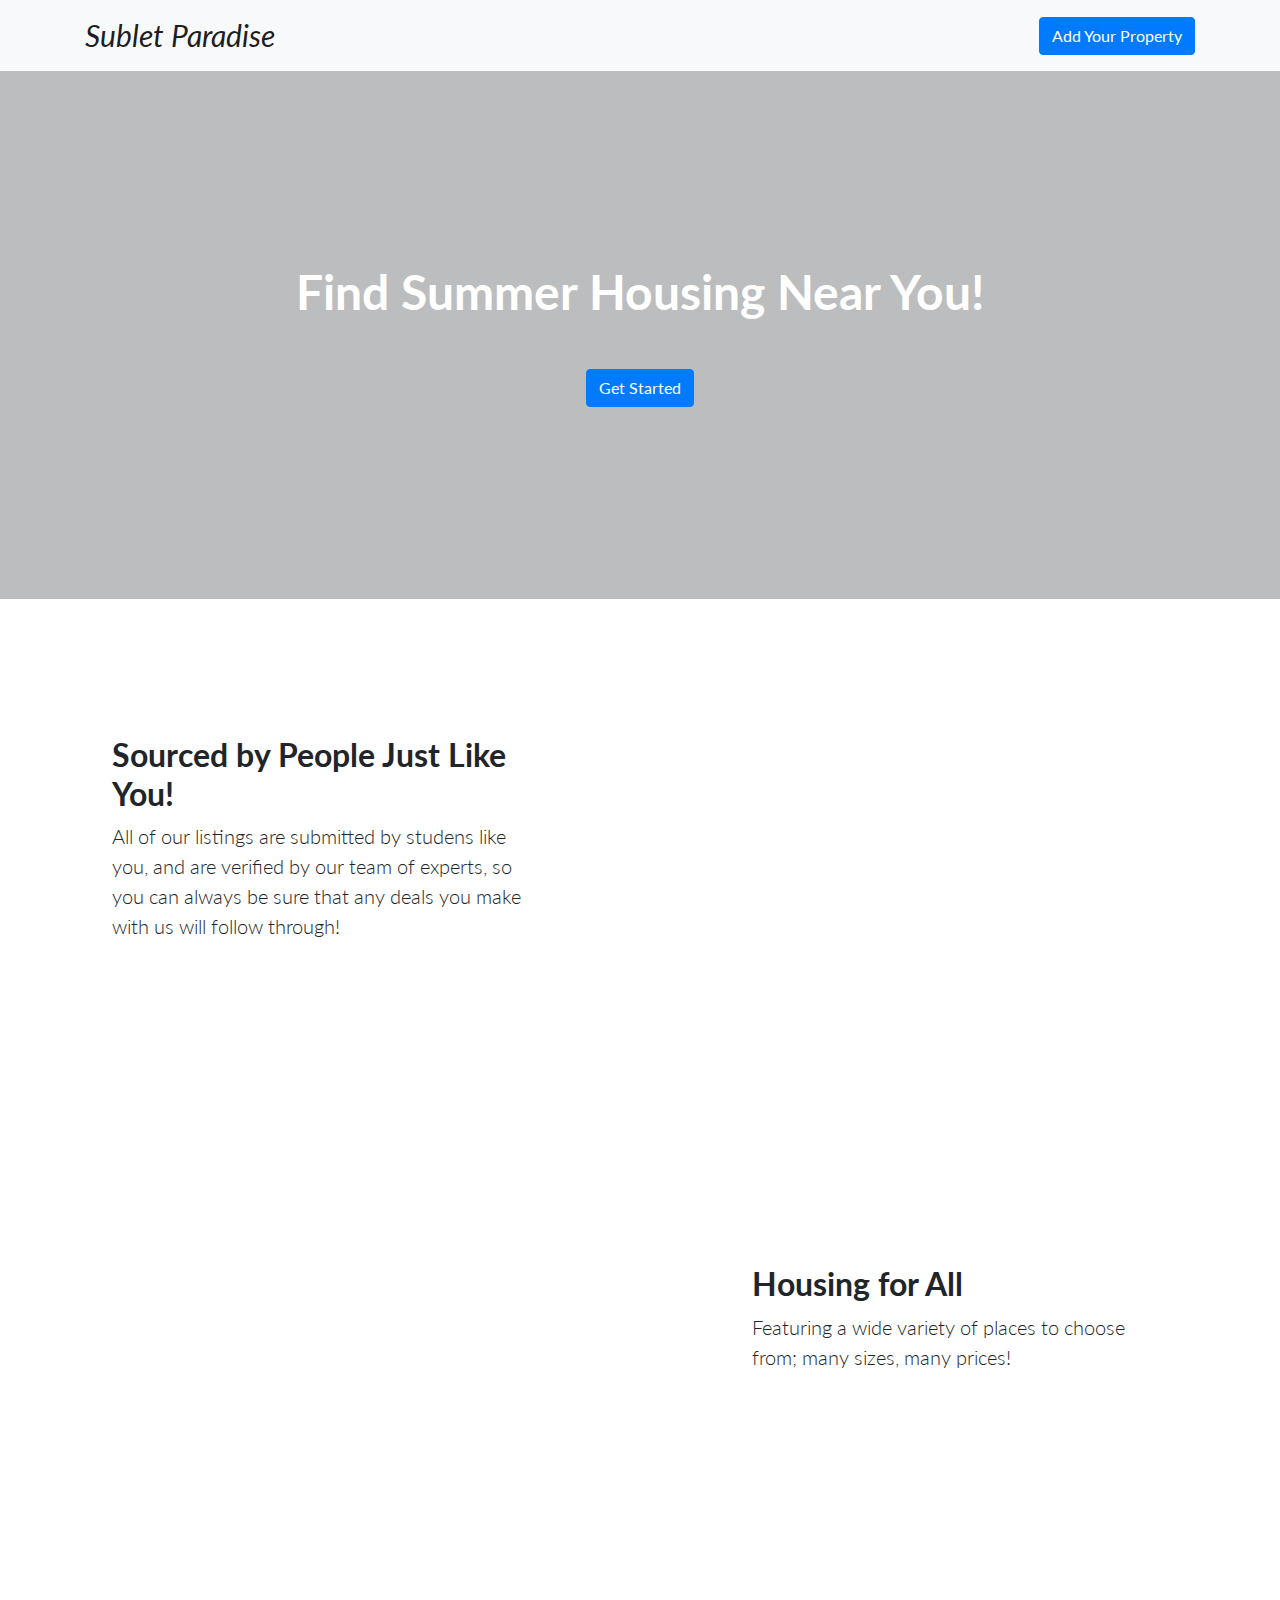
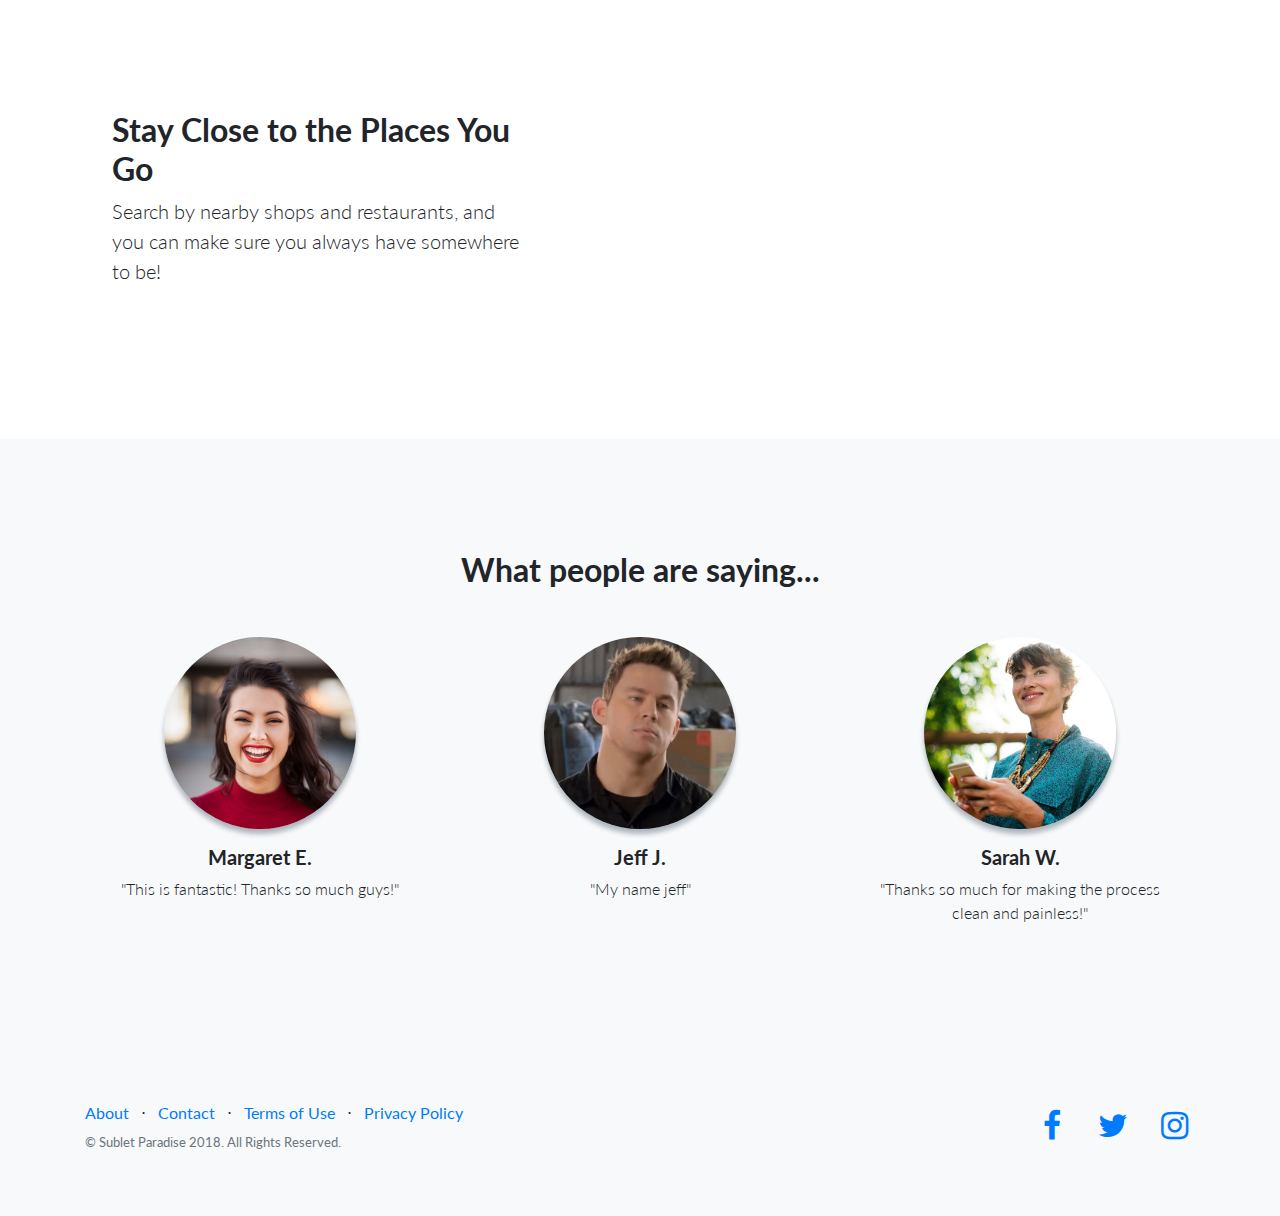
<file: startbootstrap-landing-page-gh-pages/index.html>
<!DOCTYPE html>
<html lang="en">

  <head>
    <title>Villanova Properties</title>
    <meta name="viewport" content="initial-scale=1.0, user-scalable=no">
    <meta charset="utf-8">
	<style>
      #map {
       height: 400px;
       width: 100%;
      }
      .controls {
      background-color: #fff;
      border-radius: 2px;
      border: 1px solid transparent;
      box-shadow: 0 2px 6px rgba(0, 0, 0, 0.3);
      box-sizing: border-box;
      font-family: Roboto;
      font-size: 15px;
      font-weight: 300;
      height: 29px;
      margin-left: 17px;
      margin-top: 10px;
      outline: none;
      padding: 0 11px 0 13px;
      text-overflow: ellipsis;
      width: 400px;
    }

    .controls:focus {
      border-color: #4d90fe;
    }
    .title {
      font-weight: bold;
    }
    #infowindow-content {
      display: none;
    }
    #map #infowindow-content {
      display: inline;
    }
    </style>
</head>
    <meta name="viewport" content="width=device-width, initial-scale=1, shrink-to-fit=no">
    <meta name="description" content="Villanova housing portal for off campus housing">
    <meta name="author" content="Nils Lofgren and Nick Savino">

    <!-- Bootstrap core CSS -->
    <link href="vendor/bootstrap/css/bootstrap.min.css" rel="stylesheet">

    <!-- Custom fonts for this template -->
    <link href="vendor/font-awesome/css/font-awesome.min.css" rel="stylesheet" type="text/css">
    <link href="vendor/simple-line-icons/css/simple-line-icons.css" rel="stylesheet" type="text/css">
    <link href="https://fonts.googleapis.com/css?family=Lato:300,400,700,300italic,400italic,700italic" rel="stylesheet" type="text/css">

    <!-- Custom styles for this template -->
    <link href="css/landing-page.min.css" rel="stylesheet">

  </head>
  <meta name="viewport" content="width=device-width, initial-scale=1, shrink-to-fit=no">
  <meta name="description" content="Villanova housing portal for off campus housing">
  <meta name="author" content="Nils Lofgren and Nick Savino">

  <!-- Bootstrap core CSS -->
  <link href="vendor/bootstrap/css/bootstrap.min.css" rel="stylesheet">

  <!-- Custom fonts for this template -->
  <link href="vendor/font-awesome/css/font-awesome.min.css" rel="stylesheet" type="text/css">
  <link href="vendor/simple-line-icons/css/simple-line-icons.css" rel="stylesheet" type="text/css">
  <link href="https://fonts.googleapis.com/css?family=Lato:300,400,700,300italic,400italic,700italic" rel="stylesheet" type="text/css">

  <!-- Custom styles for this template -->
  <link href="css/landing-page.min.css" rel="stylesheet">
  <link href="css/form-style.css" rel="stylesheet">
</head>

  <body>

	    <!-- Navigation -->
    <nav class="navbar navbar-light bg-light static-top">
      <div class="container">
        <a class="navbar-brand" href="#">Sublet Paradise</a>
        <a class="btn btn-primary" href="form.html">Add Your Property</a>
      </div>
    </nav>

    <!-- Masthead -->
    <header class="masthead text-white text-center">
      <div class="overlay"></div>
      <div class="container">
        <div class="row">
          <div class="col-xl-9 mx-auto">
            <h1 class="mb-5">Find Summer Housing Near You!</h1>
          </div>
          <div class="col-md-10 col-lg-8 col-xl-7 mx-auto">
                <div class="col-12 col-md-15">
				  <a href="search.html" class="btn btn-primary">Get Started</a>
				</div>
              </div>
            
          </div>
        </div>
      </div>
    </header>


    <!-- Image Showcases -->
    <section class="showcase">
      <div class="container-fluid p-0">

        <div class="row no-gutters">

          <div class="col-lg-6 order-lg-2 text-white showcase-img" style="background-image: url(https://static1.squarespace.com/static/52b92454e4b069f3ae44dfc5/t/530fab3ce4b0c3335b97224e/1393535807988/iStock_000017020986Medium.jpg?format=500w);"></div>
          <div class="col-lg-6 order-lg-1 my-auto showcase-text">
            <h2>Sourced by People Just Like You!</h2>
            <p class="lead mb-0">All of our listings are submitted by studens like you, and are verified by our team of experts, so you can always be sure that any deals you make with us will follow through!</p>
          </div>
        </div>
        <div class="row no-gutters">
          <div class="col-lg-6 text-white showcase-img" style="background-image: url(https://www.homeproperties.com/getmedia/eb10c8e8-6879-46a2-99ca-61c2d5aee00c/606_HPofBrynMawr/Community/1-606-EXT-016hr-edit.jpg.aspx);"></div>
          <div class="col-lg-6 my-auto showcase-text">
            <h2>Housing for All</h2>
            <p class="lead mb-0">Featuring a wide variety of places to choose from; many sizes, many prices!</p>
          </div>
        </div>
        <div class="row no-gutters">
          <div class="col-lg-6 order-lg-2 text-white showcase-img" style="background-image: url('http://www.provcogroup.com/wp-content/uploads/2014/12/Building-pictures-008.jpg');"></div>
          <div class="col-lg-6 order-lg-1 my-auto showcase-text">
            <h2>Stay Close to the Places You Go</h2>
            <p class="lead mb-0">Search by nearby shops and restaurants, and you can make sure you always have somewhere to be!</p>
          </div>
        </div>
      </div>
    </section>

    <!-- Testimonials -->
    <section class="testimonials text-center bg-light">
      <div class="container">
        <h2 class="mb-5">What people are saying...</h2>
        <div class="row">
          <div class="col-lg-4">
            <div class="testimonial-item mx-auto mb-5 mb-lg-0">
              <img class="img-fluid rounded-circle mb-3" src="img/testimonials-1.jpg" alt="">
              <h5>Margaret E.</h5>
              <p class="font-weight-light mb-0">"This is fantastic! Thanks so much guys!"</p>
            </div>
          </div>
          <div class="col-lg-4">
            <div class="testimonial-item mx-auto mb-5 mb-lg-0">
              <img class="img-fluid rounded-circle mb-3" src="img/testimonials-J.jpg" alt="">
              <h5>Jeff J.</h5>
              <p class="font-weight-light mb-0">"My name jeff"</p>
            </div>
          </div>
          <div class="col-lg-4">
            <div class="testimonial-item mx-auto mb-5 mb-lg-0">
              <img class="img-fluid rounded-circle mb-3" src="img/testimonials-3.jpg" alt="">
              <h5>Sarah	W.</h5>
              <p class="font-weight-light mb-0">"Thanks so much for making the process clean and painless!"</p>
            </div>
          </div>
        </div>
      </div>
    </section>

    <!-- Footer -->
    <footer class="footer bg-light">
      <div class="container">
        <div class="row">
          <div class="col-lg-6 h-100 text-center text-lg-left my-auto">
            <ul class="list-inline mb-2">
              <li class="list-inline-item">
                <a href="#">About</a>
              </li>
              <li class="list-inline-item">&sdot;</li>
              <li class="list-inline-item">
                <a href="#">Contact</a>
              </li>
              <li class="list-inline-item">&sdot;</li>
              <li class="list-inline-item">
                <a href="#">Terms of Use</a>
              </li>
              <li class="list-inline-item">&sdot;</li>
              <li class="list-inline-item">
                <a href="#">Privacy Policy</a>
              </li>
            </ul>
            <p class="text-muted small mb-4 mb-lg-0">&copy; Sublet Paradise 2018. All Rights Reserved.</p>
          </div>
          <div class="col-lg-6 h-100 text-center text-lg-right my-auto">
            <ul class="list-inline mb-0">
              <li class="list-inline-item mr-3">
                <a href="#">
                  <i class="fa fa-facebook fa-2x fa-fw"></i>
                </a>
              </li>
              <li class="list-inline-item mr-3">
                <a href="#">
                  <i class="fa fa-twitter fa-2x fa-fw"></i>
                </a>
              </li>
              <li class="list-inline-item">
                <a href="#">
                  <i class="fa fa-instagram fa-2x fa-fw"></i>
                </a>
              </li>
            </ul>
          </div>
        </div>
      </div>
    </footer>

    <!-- Bootstrap core JavaScript -->
    <script src="vendor/jquery/jquery.min.js"></script>
    <script src="vendor/bootstrap/js/bootstrap.bundle.min.js"></script>

  </body>

</html>
</file>
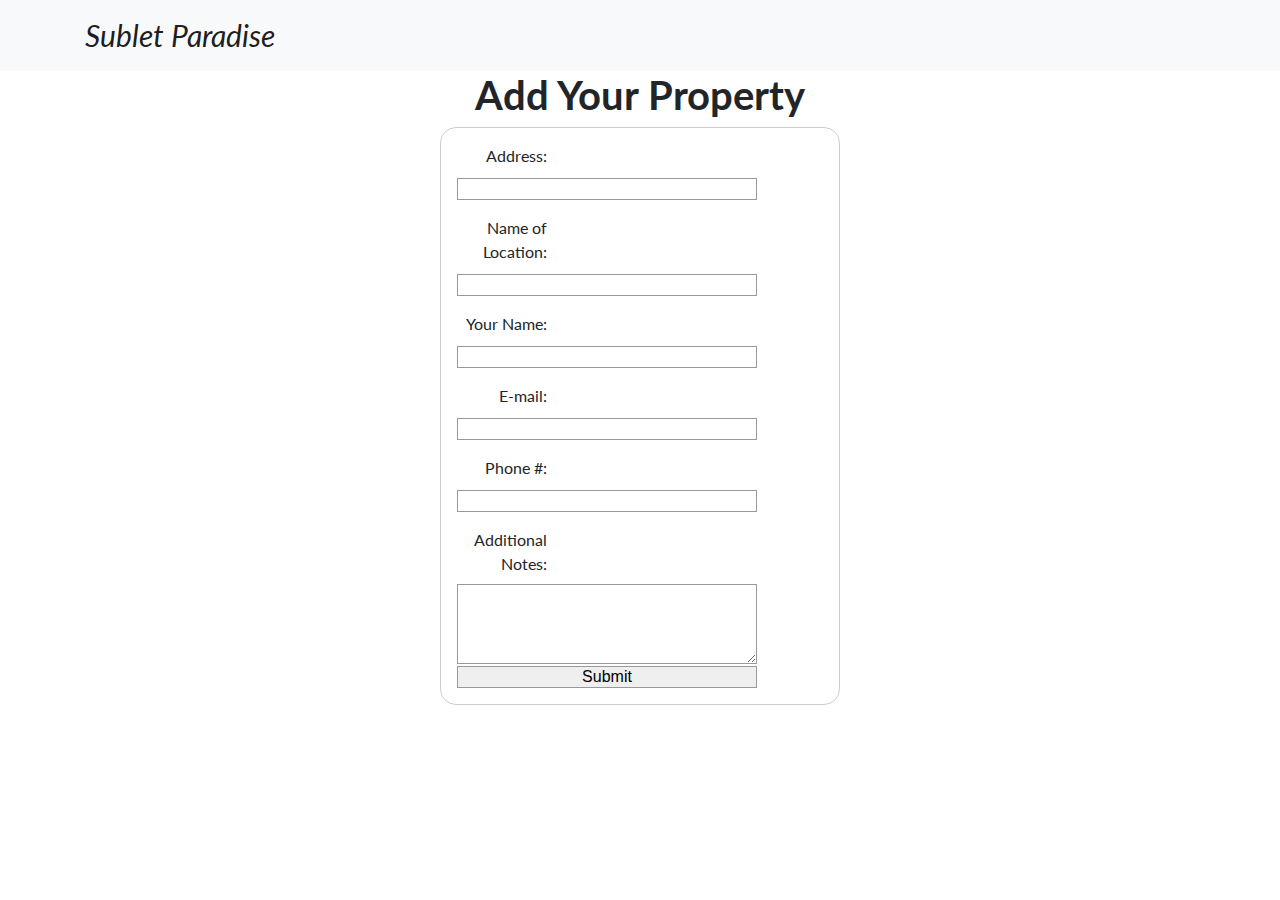
<file: startbootstrap-landing-page-gh-pages/form.html>
<!DOCTYPE html>
<html lang="en">
<head>
  <title>Villanova Properties</title>
  <meta name="viewport" content="initial-scale=1.0, user-scalable=no">
  <meta charset="utf-8">
<style>
    .controls {
    background-color: #fff;
    border-radius: 2px;
    border: 1px solid transparent;
    box-shadow: 0 2px 6px rgba(0, 0, 0, 0.3);
    box-sizing: border-box;
    font-family: Roboto;
    font-size: 15px;
    font-weight: 300;
    height: 29px;
    margin-left: 17px;
    margin-top: 10px;
    outline: none;
    padding: 0 11px 0 13px;
    text-overflow: ellipsis;
    width: 400px;
  }

  .controls:focus {
    border-color: #4d90fe;
  }
  .title {
    font-weight: bold;
  }
  </style>
    <meta name="viewport" content="width=device-width, initial-scale=1, shrink-to-fit=no">
    <meta name="description" content="Villanova housing portal for off campus housing">
    <meta name="author" content="Nils Lofgren and Nick Savino">

    <!-- Bootstrap core CSS -->
    <link href="vendor/bootstrap/css/bootstrap.min.css" rel="stylesheet">

    <!-- Custom fonts for this template -->
    <link href="vendor/font-awesome/css/font-awesome.min.css" rel="stylesheet" type="text/css">
    <link href="vendor/simple-line-icons/css/simple-line-icons.css" rel="stylesheet" type="text/css">
    <link href="https://fonts.googleapis.com/css?family=Lato:300,400,700,300italic,400italic,700italic" rel="stylesheet" type="text/css">

    <!-- Custom styles for this template -->
    <link href="css/landing-page.min.css" rel="stylesheet">
    <link href="css/form-style.css" rel="stylesheet">

</head>


<body>

  <!---Navigation-->
    <nav class="navbar navbar-light bg-light static-top">
      <div class="container">
        <a class="navbar-brand" href="index.html">Sublet Paradise</a>
      </div>

    </nav>

                <h1> Add Your Property </h1>

				
   
   <form action="php/form-controller.php" method="post">
        <div class="form-field">
            <label for="name">Address:</label>
            <input type="text" id="address" name="user_address" required>
        </div>
		<div class="form-field">
            <label for="name">Name of Location:</label>
            <input type="text" id="name" name="user_name" required>
        </div>
		<div class="form-field">
            <label for="name">Your Name:</label>
            <input type="text" id="name" name="owner_name" required>
        </div>
        <div>
            <label for="mail">E-mail:</label>
            <input type="email" id="mail" name="user_mail" required>
        </div>
		<div>
            <label for="phone">Phone #:</label>
            <input type="tel" id="tel" name="user_tel" required>
        </div>
        <div>
            <label for="msg">Additional Notes:</label>
            <textarea id="msg" name="user_message"></textarea>
        </div>
        <input type="submit">
    </form>



    <!-- Bootstrap core JavaScript -->
    <script src="vendor/jquery/jquery.min.js"></script>
    <script src="vendor/bootstrap/js/bootstrap.bundle.min.js"></script>
</file>
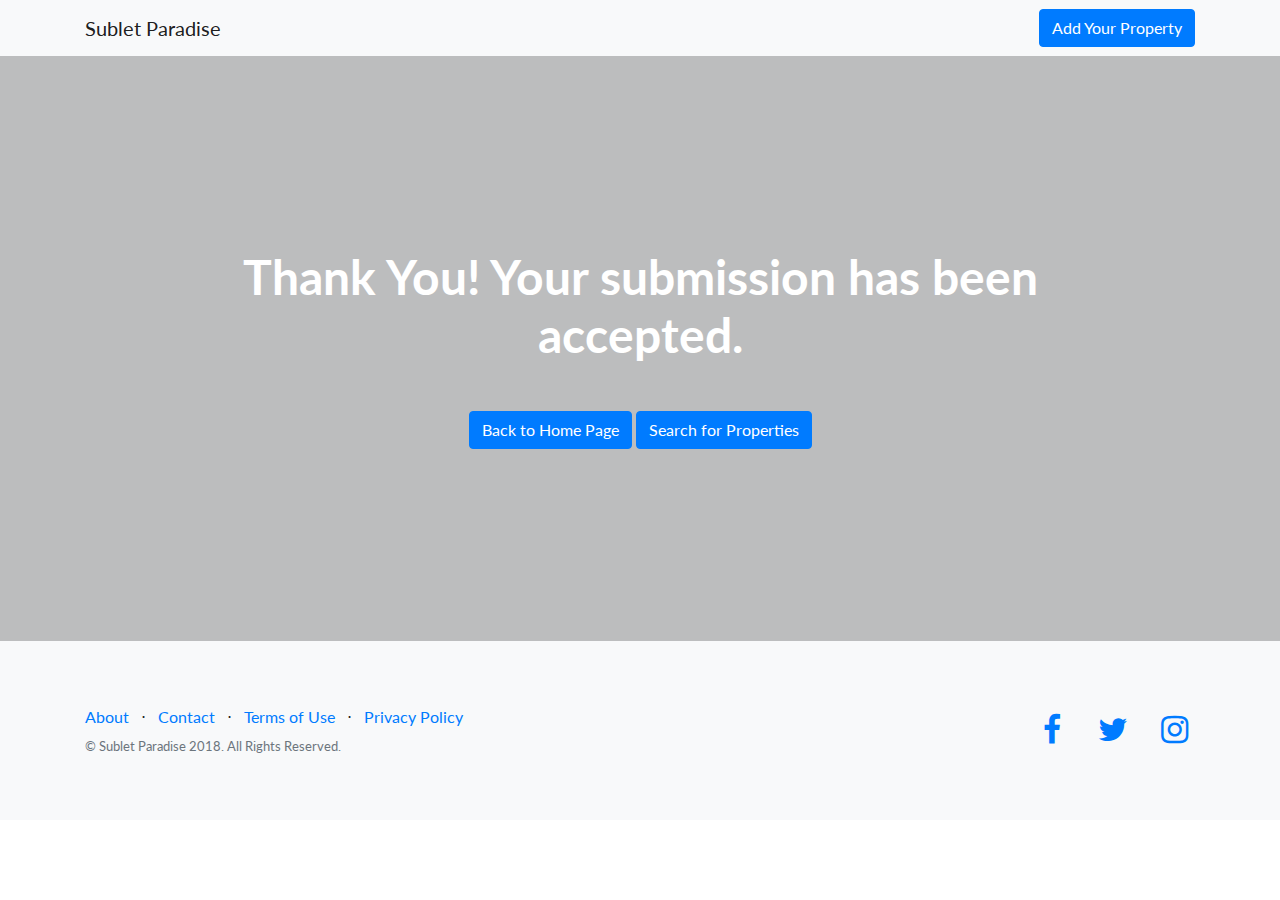
<file: startbootstrap-landing-page-gh-pages/thanks.html>
<!DOCTYPE html>
<html lang="en">

  <head>
    <title>Villanova Properties</title>
    <meta name="viewport" content="initial-scale=1.0, user-scalable=no">
    <meta charset="utf-8">
	<style>
      #map {
       height: 400px;
       width: 100%;
      }
      .controls {
      background-color: #fff;
      border-radius: 2px;
      border: 1px solid transparent;
      box-shadow: 0 2px 6px rgba(0, 0, 0, 0.3);
      box-sizing: border-box;
      font-family: Roboto;
      font-size: 15px;
      font-weight: 300;
      height: 29px;
      margin-left: 17px;
      margin-top: 10px;
      outline: none;
      padding: 0 11px 0 13px;
      text-overflow: ellipsis;
      width: 400px;
    }

    .controls:focus {
      border-color: #4d90fe;
    }
    .title {
      font-weight: bold;
    }
    #infowindow-content {
      display: none;
    }
    #map #infowindow-content {
      display: inline;
    }
    </style>
</head>
    <meta name="viewport" content="width=device-width, initial-scale=1, shrink-to-fit=no">
    <meta name="description" content="Villanova housing portal for off campus housing">
    <meta name="author" content="Nils Lofgren and Nick Savino">

    <!-- Bootstrap core CSS -->
    <link href="vendor/bootstrap/css/bootstrap.min.css" rel="stylesheet">

    <!-- Custom fonts for this template -->
    <link href="vendor/font-awesome/css/font-awesome.min.css" rel="stylesheet" type="text/css">
    <link href="vendor/simple-line-icons/css/simple-line-icons.css" rel="stylesheet" type="text/css">
    <link href="https://fonts.googleapis.com/css?family=Lato:300,400,700,300italic,400italic,700italic" rel="stylesheet" type="text/css">

    <!-- Custom styles for this template -->
    <link href="css/landing-page.min.css" rel="stylesheet">

  </head>
  <meta name="viewport" content="width=device-width, initial-scale=1, shrink-to-fit=no">
  <meta name="description" content="Villanova housing portal for off campus housing">
  <meta name="author" content="Nils Lofgren and Nick Savino">

  <!-- Bootstrap core CSS -->
  <link href="vendor/bootstrap/css/bootstrap.min.css" rel="stylesheet">

  <!-- Custom fonts for this template -->
  <link href="vendor/font-awesome/css/font-awesome.min.css" rel="stylesheet" type="text/css">
  <link href="vendor/simple-line-icons/css/simple-line-icons.css" rel="stylesheet" type="text/css">
  <link href="https://fonts.googleapis.com/css?family=Lato:300,400,700,300italic,400italic,700italic" rel="stylesheet" type="text/css">

  <!-- Custom styles for this template -->
  <link href="css/landing-page.min.css" rel="stylesheet">
</head>

  <body>

	    <!-- Navigation -->
    <nav class="navbar navbar-light bg-light static-top">
      <div class="container">
        <a class="navbar-brand" href="index.html">Sublet Paradise</a>
        <a class="btn btn-primary" href="form.html">Add Your Property</a>
      </div>
    </nav>

    <!-- Masthead -->
    <header class="masthead text-white text-center">
      <div class="overlay"></div>
      <div class="container">
        <div class="row">
          <div class="col-xl-9 mx-auto">
            <h1 class="mb-5">Thank You! Your submission has been accepted.</h1>
          </div>
          <div class="col-md-10 col-lg-8 col-xl-7 mx-auto">
            <form>
              <div class="form-row">
                
                <div class="col-12 col-md-15">
				  <a href="index.html" class="btn btn-primary">Back to Home Page</a>
				  <a href="search.html" class="btn btn-primary">Search for Properties</a>
				</div>
			  </div>
            </form>
          </div>
        </div>
      </div>
    </header>


    <!-- Footer -->
    <footer class="footer bg-light">
      <div class="container">
        <div class="row">
          <div class="col-lg-6 h-100 text-center text-lg-left my-auto">
            <ul class="list-inline mb-2">
              <li class="list-inline-item">
                <a href="#">About</a>
              </li>
              <li class="list-inline-item">&sdot;</li>
              <li class="list-inline-item">
                <a href="#">Contact</a>
              </li>
              <li class="list-inline-item">&sdot;</li>
              <li class="list-inline-item">
                <a href="#">Terms of Use</a>
              </li>
              <li class="list-inline-item">&sdot;</li>
              <li class="list-inline-item">
                <a href="#">Privacy Policy</a>
              </li>
            </ul>
            <p class="text-muted small mb-4 mb-lg-0">&copy; Sublet Paradise 2018. All Rights Reserved.</p>
          </div>
          <div class="col-lg-6 h-100 text-center text-lg-right my-auto">
            <ul class="list-inline mb-0">
              <li class="list-inline-item mr-3">
                <a href="#">
                  <i class="fa fa-facebook fa-2x fa-fw"></i>
                </a>
              </li>
              <li class="list-inline-item mr-3">
                <a href="#">
                  <i class="fa fa-twitter fa-2x fa-fw"></i>
                </a>
              </li>
              <li class="list-inline-item">
                <a href="#">
                  <i class="fa fa-instagram fa-2x fa-fw"></i>
                </a>
              </li>
            </ul>
          </div>
        </div>
      </div>
    </footer>

    <!-- Bootstrap core JavaScript -->
    <script src="vendor/jquery/jquery.min.js"></script>
    <script src="vendor/bootstrap/js/bootstrap.bundle.min.js"></script>

  </body>

</html>
</file>
<file: startbootstrap-landing-page-gh-pages/vendor/simple-line-icons/css/simple-line-icons.css>
@font-face {
  font-family: 'simple-line-icons';
  src: url('../fonts/Simple-Line-Icons.eot?v=2.4.0');
  src: url('../fonts/Simple-Line-Icons.eot?v=2.4.0#iefix') format('embedded-opentype'), url('../fonts/Simple-Line-Icons.woff2?v=2.4.0') format('woff2'), url('../fonts/Simple-Line-Icons.ttf?v=2.4.0') format('truetype'), url('../fonts/Simple-Line-Icons.woff?v=2.4.0') format('woff'), url('../fonts/Simple-Line-Icons.svg?v=2.4.0#simple-line-icons') format('svg');
  font-weight: normal;
  font-style: normal;
}
/*
 Use the following CSS code if you want to have a class per icon.
 Instead of a list of all class selectors, you can use the generic [class*="icon-"] selector, but it's slower:
*/
.icon-user,
.icon-people,
.icon-user-female,
.icon-user-follow,
.icon-user-following,
.icon-user-unfollow,
.icon-login,
.icon-logout,
.icon-emotsmile,
.icon-phone,
.icon-call-end,
.icon-call-in,
.icon-call-out,
.icon-map,
.icon-location-pin,
.icon-direction,
.icon-directions,
.icon-compass,
.icon-layers,
.icon-menu,
.icon-list,
.icon-options-vertical,
.icon-options,
.icon-arrow-down,
.icon-arrow-left,
.icon-arrow-right,
.icon-arrow-up,
.icon-arrow-up-circle,
.icon-arrow-left-circle,
.icon-arrow-right-circle,
.icon-arrow-down-circle,
.icon-check,
.icon-clock,
.icon-plus,
.icon-minus,
.icon-close,
.icon-event,
.icon-exclamation,
.icon-organization,
.icon-trophy,
.icon-screen-smartphone,
.icon-screen-desktop,
.icon-plane,
.icon-notebook,
.icon-mustache,
.icon-mouse,
.icon-magnet,
.icon-energy,
.icon-disc,
.icon-cursor,
.icon-cursor-move,
.icon-crop,
.icon-chemistry,
.icon-speedometer,
.icon-shield,
.icon-screen-tablet,
.icon-magic-wand,
.icon-hourglass,
.icon-graduation,
.icon-ghost,
.icon-game-controller,
.icon-fire,
.icon-eyeglass,
.icon-envelope-open,
.icon-envelope-letter,
.icon-bell,
.icon-badge,
.icon-anchor,
.icon-wallet,
.icon-vector,
.icon-speech,
.icon-puzzle,
.icon-printer,
.icon-present,
.icon-playlist,
.icon-pin,
.icon-picture,
.icon-handbag,
.icon-globe-alt,
.icon-globe,
.icon-folder-alt,
.icon-folder,
.icon-film,
.icon-feed,
.icon-drop,
.icon-drawer,
.icon-docs,
.icon-doc,
.icon-diamond,
.icon-cup,
.icon-calculator,
.icon-bubbles,
.icon-briefcase,
.icon-book-open,
.icon-basket-loaded,
.icon-basket,
.icon-bag,
.icon-action-undo,
.icon-action-redo,
.icon-wrench,
.icon-umbrella,
.icon-trash,
.icon-tag,
.icon-support,
.icon-frame,
.icon-size-fullscreen,
.icon-size-actual,
.icon-shuffle,
.icon-share-alt,
.icon-share,
.icon-rocket,
.icon-question,
.icon-pie-chart,
.icon-pencil,
.icon-note,
.icon-loop,
.icon-home,
.icon-grid,
.icon-graph,
.icon-microphone,
.icon-music-tone-alt,
.icon-music-tone,
.icon-earphones-alt,
.icon-earphones,
.icon-equalizer,
.icon-like,
.icon-dislike,
.icon-control-start,
.icon-control-rewind,
.icon-control-play,
.icon-control-pause,
.icon-control-forward,
.icon-control-end,
.icon-volume-1,
.icon-volume-2,
.icon-volume-off,
.icon-calendar,
.icon-bulb,
.icon-chart,
.icon-ban,
.icon-bubble,
.icon-camrecorder,
.icon-camera,
.icon-cloud-download,
.icon-cloud-upload,
.icon-envelope,
.icon-eye,
.icon-flag,
.icon-heart,
.icon-info,
.icon-key,
.icon-link,
.icon-lock,
.icon-lock-open,
.icon-magnifier,
.icon-magnifier-add,
.icon-magnifier-remove,
.icon-paper-clip,
.icon-paper-plane,
.icon-power,
.icon-refresh,
.icon-reload,
.icon-settings,
.icon-star,
.icon-symbol-female,
.icon-symbol-male,
.icon-target,
.icon-credit-card,
.icon-paypal,
.icon-social-tumblr,
.icon-social-twitter,
.icon-social-facebook,
.icon-social-instagram,
.icon-social-linkedin,
.icon-social-pinterest,
.icon-social-github,
.icon-social-google,
.icon-social-reddit,
.icon-social-skype,
.icon-social-dribbble,
.icon-social-behance,
.icon-social-foursqare,
.icon-social-soundcloud,
.icon-social-spotify,
.icon-social-stumbleupon,
.icon-social-youtube,
.icon-social-dropbox,
.icon-social-vkontakte,
.icon-social-steam {
  font-family: 'simple-line-icons';
  speak: none;
  font-style: normal;
  font-weight: normal;
  font-variant: normal;
  text-transform: none;
  line-height: 1;
  /* Better Font Rendering =========== */
  -webkit-font-smoothing: antialiased;
  -moz-osx-font-smoothing: grayscale;
}
.icon-user:before {
  content: "\e005";
}
.icon-people:before {
  content: "\e001";
}
.icon-user-female:before {
  content: "\e000";
}
.icon-user-follow:before {
  content: "\e002";
}
.icon-user-following:before {
  content: "\e003";
}
.icon-user-unfollow:before {
  content: "\e004";
}
.icon-login:before {
  content: "\e066";
}
.icon-logout:before {
  content: "\e065";
}
.icon-emotsmile:before {
  content: "\e021";
}
.icon-phone:before {
  content: "\e600";
}
.icon-call-end:before {
  content: "\e048";
}
.icon-call-in:before {
  content: "\e047";
}
.icon-call-out:before {
  content: "\e046";
}
.icon-map:before {
  content: "\e033";
}
.icon-location-pin:before {
  content: "\e096";
}
.icon-direction:before {
  content: "\e042";
}
.icon-directions:before {
  content: "\e041";
}
.icon-compass:before {
  content: "\e045";
}
.icon-layers:before {
  content: "\e034";
}
.icon-menu:before {
  content: "\e601";
}
.icon-list:before {
  content: "\e067";
}
.icon-options-vertical:before {
  content: "\e602";
}
.icon-options:before {
  content: "\e603";
}
.icon-arrow-down:before {
  content: "\e604";
}
.icon-arrow-left:before {
  content: "\e605";
}
.icon-arrow-right:before {
  content: "\e606";
}
.icon-arrow-up:before {
  content: "\e607";
}
.icon-arrow-up-circle:before {
  content: "\e078";
}
.icon-arrow-left-circle:before {
  content: "\e07a";
}
.icon-arrow-right-circle:before {
  content: "\e079";
}
.icon-arrow-down-circle:before {
  content: "\e07b";
}
.icon-check:before {
  content: "\e080";
}
.icon-clock:before {
  content: "\e081";
}
.icon-plus:before {
  content: "\e095";
}
.icon-minus:before {
  content: "\e615";
}
.icon-close:before {
  content: "\e082";
}
.icon-event:before {
  content: "\e619";
}
.icon-exclamation:before {
  content: "\e617";
}
.icon-organization:before {
  content: "\e616";
}
.icon-trophy:before {
  content: "\e006";
}
.icon-screen-smartphone:before {
  content: "\e010";
}
.icon-screen-desktop:before {
  content: "\e011";
}
.icon-plane:before {
  content: "\e012";
}
.icon-notebook:before {
  content: "\e013";
}
.icon-mustache:before {
  content: "\e014";
}
.icon-mouse:before {
  content: "\e015";
}
.icon-magnet:before {
  content: "\e016";
}
.icon-energy:before {
  content: "\e020";
}
.icon-disc:before {
  content: "\e022";
}
.icon-cursor:before {
  content: "\e06e";
}
.icon-cursor-move:before {
  content: "\e023";
}
.icon-crop:before {
  content: "\e024";
}
.icon-chemistry:before {
  content: "\e026";
}
.icon-speedometer:before {
  content: "\e007";
}
.icon-shield:before {
  content: "\e00e";
}
.icon-screen-tablet:before {
  content: "\e00f";
}
.icon-magic-wand:before {
  content: "\e017";
}
.icon-hourglass:before {
  content: "\e018";
}
.icon-graduation:before {
  content: "\e019";
}
.icon-ghost:before {
  content: "\e01a";
}
.icon-game-controller:before {
  content: "\e01b";
}
.icon-fire:before {
  content: "\e01c";
}
.icon-eyeglass:before {
  content: "\e01d";
}
.icon-envelope-open:before {
  content: "\e01e";
}
.icon-envelope-letter:before {
  content: "\e01f";
}
.icon-bell:before {
  content: "\e027";
}
.icon-badge:before {
  content: "\e028";
}
.icon-anchor:before {
  content: "\e029";
}
.icon-wallet:before {
  content: "\e02a";
}
.icon-vector:before {
  content: "\e02b";
}
.icon-speech:before {
  content: "\e02c";
}
.icon-puzzle:before {
  content: "\e02d";
}
.icon-printer:before {
  content: "\e02e";
}
.icon-present:before {
  content: "\e02f";
}
.icon-playlist:before {
  content: "\e030";
}
.icon-pin:before {
  content: "\e031";
}
.icon-picture:before {
  content: "\e032";
}
.icon-handbag:before {
  content: "\e035";
}
.icon-globe-alt:before {
  content: "\e036";
}
.icon-globe:before {
  content: "\e037";
}
.icon-folder-alt:before {
  content: "\e039";
}
.icon-folder:before {
  content: "\e089";
}
.icon-film:before {
  content: "\e03a";
}
.icon-feed:before {
  content: "\e03b";
}
.icon-drop:before {
  content: "\e03e";
}
.icon-drawer:before {
  content: "\e03f";
}
.icon-docs:before {
  content: "\e040";
}
.icon-doc:before {
  content: "\e085";
}
.icon-diamond:before {
  content: "\e043";
}
.icon-cup:before {
  content: "\e044";
}
.icon-calculator:before {
  content: "\e049";
}
.icon-bubbles:before {
  content: "\e04a";
}
.icon-briefcase:before {
  content: "\e04b";
}
.icon-book-open:before {
  content: "\e04c";
}
.icon-basket-loaded:before {
  content: "\e04d";
}
.icon-basket:before {
  content: "\e04e";
}
.icon-bag:before {
  content: "\e04f";
}
.icon-action-undo:before {
  content: "\e050";
}
.icon-action-redo:before {
  content: "\e051";
}
.icon-wrench:before {
  content: "\e052";
}
.icon-umbrella:before {
  content: "\e053";
}
.icon-trash:before {
  content: "\e054";
}
.icon-tag:before {
  content: "\e055";
}
.icon-support:before {
  content: "\e056";
}
.icon-frame:before {
  content: "\e038";
}
.icon-size-fullscreen:before {
  content: "\e057";
}
.icon-size-actual:before {
  content: "\e058";
}
.icon-shuffle:before {
  content: "\e059";
}
.icon-share-alt:before {
  content: "\e05a";
}
.icon-share:before {
  content: "\e05b";
}
.icon-rocket:before {
  content: "\e05c";
}
.icon-question:before {
  content: "\e05d";
}
.icon-pie-chart:before {
  content: "\e05e";
}
.icon-pencil:before {
  content: "\e05f";
}
.icon-note:before {
  content: "\e060";
}
.icon-loop:before {
  content: "\e064";
}
.icon-home:before {
  content: "\e069";
}
.icon-grid:before {
  content: "\e06a";
}
.icon-graph:before {
  content: "\e06b";
}
.icon-microphone:before {
  content: "\e063";
}
.icon-music-tone-alt:before {
  content: "\e061";
}
.icon-music-tone:before {
  content: "\e062";
}
.icon-earphones-alt:before {
  content: "\e03c";
}
.icon-earphones:before {
  content: "\e03d";
}
.icon-equalizer:before {
  content: "\e06c";
}
.icon-like:before {
  content: "\e068";
}
.icon-dislike:before {
  content: "\e06d";
}
.icon-control-start:before {
  content: "\e06f";
}
.icon-control-rewind:before {
  content: "\e070";
}
.icon-control-play:before {
  content: "\e071";
}
.icon-control-pause:before {
  content: "\e072";
}
.icon-control-forward:before {
  content: "\e073";
}
.icon-control-end:before {
  content: "\e074";
}
.icon-volume-1:before {
  content: "\e09f";
}
.icon-volume-2:before {
  content: "\e0a0";
}
.icon-volume-off:before {
  content: "\e0a1";
}
.icon-calendar:before {
  content: "\e075";
}
.icon-bulb:before {
  content: "\e076";
}
.icon-chart:before {
  content: "\e077";
}
.icon-ban:before {
  content: "\e07c";
}
.icon-bubble:before {
  content: "\e07d";
}
.icon-camrecorder:before {
  content: "\e07e";
}
.icon-camera:before {
  content: "\e07f";
}
.icon-cloud-download:before {
  content: "\e083";
}
.icon-cloud-upload:before {
  content: "\e084";
}
.icon-envelope:before {
  content: "\e086";
}
.icon-eye:before {
  content: "\e087";
}
.icon-flag:before {
  content: "\e088";
}
.icon-heart:before {
  content: "\e08a";
}
.icon-info:before {
  content: "\e08b";
}
.icon-key:before {
  content: "\e08c";
}
.icon-link:before {
  content: "\e08d";
}
.icon-lock:before {
  content: "\e08e";
}
.icon-lock-open:before {
  content: "\e08f";
}
.icon-magnifier:before {
  content: "\e090";
}
.icon-magnifier-add:before {
  content: "\e091";
}
.icon-magnifier-remove:before {
  content: "\e092";
}
.icon-paper-clip:before {
  content: "\e093";
}
.icon-paper-plane:before {
  content: "\e094";
}
.icon-power:before {
  content: "\e097";
}
.icon-refresh:before {
  content: "\e098";
}
.icon-reload:before {
  content: "\e099";
}
.icon-settings:before {
  content: "\e09a";
}
.icon-star:before {
  content: "\e09b";
}
.icon-symbol-female:before {
  content: "\e09c";
}
.icon-symbol-male:before {
  content: "\e09d";
}
.icon-target:before {
  content: "\e09e";
}
.icon-credit-card:before {
  content: "\e025";
}
.icon-paypal:before {
  content: "\e608";
}
.icon-social-tumblr:before {
  content: "\e00a";
}
.icon-social-twitter:before {
  content: "\e009";
}
.icon-social-facebook:before {
  content: "\e00b";
}
.icon-social-instagram:before {
  content: "\e609";
}
.icon-social-linkedin:before {
  content: "\e60a";
}
.icon-social-pinterest:before {
  content: "\e60b";
}
.icon-social-github:before {
  content: "\e60c";
}
.icon-social-google:before {
  content: "\e60d";
}
.icon-social-reddit:before {
  content: "\e60e";
}
.icon-social-skype:before {
  content: "\e60f";
}
.icon-social-dribbble:before {
  content: "\e00d";
}
.icon-social-behance:before {
  content: "\e610";
}
.icon-social-foursqare:before {
  content: "\e611";
}
.icon-social-soundcloud:before {
  content: "\e612";
}
.icon-social-spotify:before {
  content: "\e613";
}
.icon-social-stumbleupon:before {
  content: "\e614";
}
.icon-social-youtube:before {
  content: "\e008";
}
.icon-social-dropbox:before {
  content: "\e00c";
}
.icon-social-vkontakte:before {
  content: "\e618";
}
.icon-social-steam:before {
  content: "\e620";
}
</file>
<file: startbootstrap-landing-page-gh-pages/css/form-style.css>
form {
  /* Just to center the form on the page */
  margin: 0 auto;
  width: 400px;
  /* To see the outline of the form */
  padding: 1em;
  border: 1px solid #CCC;
  border-radius: 1em;
}
h1 {
  text-align: center;
}
form div + div {
  margin-top: 1em;
}

label {
  /* To make sure that all labels have the same size and are properly aligned */
  display: inline-block;
  width: 90px;
  text-align: right;
}

input, textarea {
  /* To make sure that all text fields have the same font settings
     By default, textareas have a monospace font */
  font: 1em sans-serif;

  /* To give the same size to all text fields */
  width: 300px;
  box-sizing: border-box;

  /* To harmonize the look & feel of text field border */
  border: 1px solid #999;
}

input:focus, textarea:focus {
  /* To give a little highlight on active elements */
  border-color: #000;
}

textarea {
  /* To properly align multiline text fields with their labels */
  vertical-align: top;

  /* To give enough room to type some text */
  height: 5em;
}

.button {
  /* To position the buttons to the same position of the text fields */
  padding-left: 90px; /* same size as the label elements */
}

button {
  /* This extra margin represent roughly the same space as the space
     between the labels and their text fields */
  margin-left: .5em;
}

.dropdown {
  width: 300px;
  padding: 6px;
  padding-right: 100px;
}

.form-row{
  font-size: 23px;
  padding-top: 18px;
}

.navbar-brand{
  font-size: 30px;
  font-style: oblique;
}

#firstHeading {
  color: BLUE;
  font-size: 22px;
}
</file>
<file: startbootstrap-landing-page-gh-pages/css/landing-page.min.css>
body{font-family:Lato,'Helvetica Neue',Helvetica,Arial,sans-serif}h1,h2,h3,h4,h5,h6{font-family:Lato,'Helvetica Neue',Helvetica,Arial,sans-serif;font-weight:700}header.masthead{position:relative;background-color:#343a40;background:url(https://www1.villanova.edu/content/villanova/unicommunication/publications/villanova-magazine-fall17-renovation-nation/_jcr_content/pagecontent/image.img.jpg/1513791476759.jpg) no-repeat center center;-webkit-background-size:cover;-moz-background-size:cover;-o-background-size:cover;background-size:cover;padding-top:8rem;padding-bottom:8rem}header.masthead .overlay{position:absolute;background-color:#212529;height:100%;width:100%;top:0;left:0;opacity:.3}header.masthead h1{font-size:2rem}@media (min-width:768px){header.masthead{padding-top:12rem;padding-bottom:12rem}header.masthead h1{font-size:3rem}}.showcase .showcase-text{padding:3rem}.showcase .showcase-img{min-height:30rem;background-size:cover}@media (min-width:768px){.showcase .showcase-text{padding:7rem}}.features-icons{padding-top:7rem;padding-bottom:7rem}.features-icons .features-icons-item{max-width:20rem}.features-icons .features-icons-item .features-icons-icon{height:7rem}.features-icons .features-icons-item .features-icons-icon i{font-size:4.5rem}.features-icons .features-icons-item:hover .features-icons-icon i{font-size:5rem}.testimonials{padding-top:7rem;padding-bottom:7rem}.testimonials .testimonial-item{max-width:18rem}.testimonials .testimonial-item img{max-width:12rem;box-shadow:0 5px 5px 0 #adb5bd}.call-to-action{position:relative;background-color:#343a40;background:url(../img/bg-masthead.jpg) no-repeat center center;-webkit-background-size:cover;-moz-background-size:cover;-o-background-size:cover;background-size:cover;padding-top:7rem;padding-bottom:7rem}.call-to-action .overlay{position:absolute;background-color:#212529;height:100%;width:100%;top:0;left:0;opacity:.3}footer.footer{padding-top:4rem;padding-bottom:4rem}
</file>
